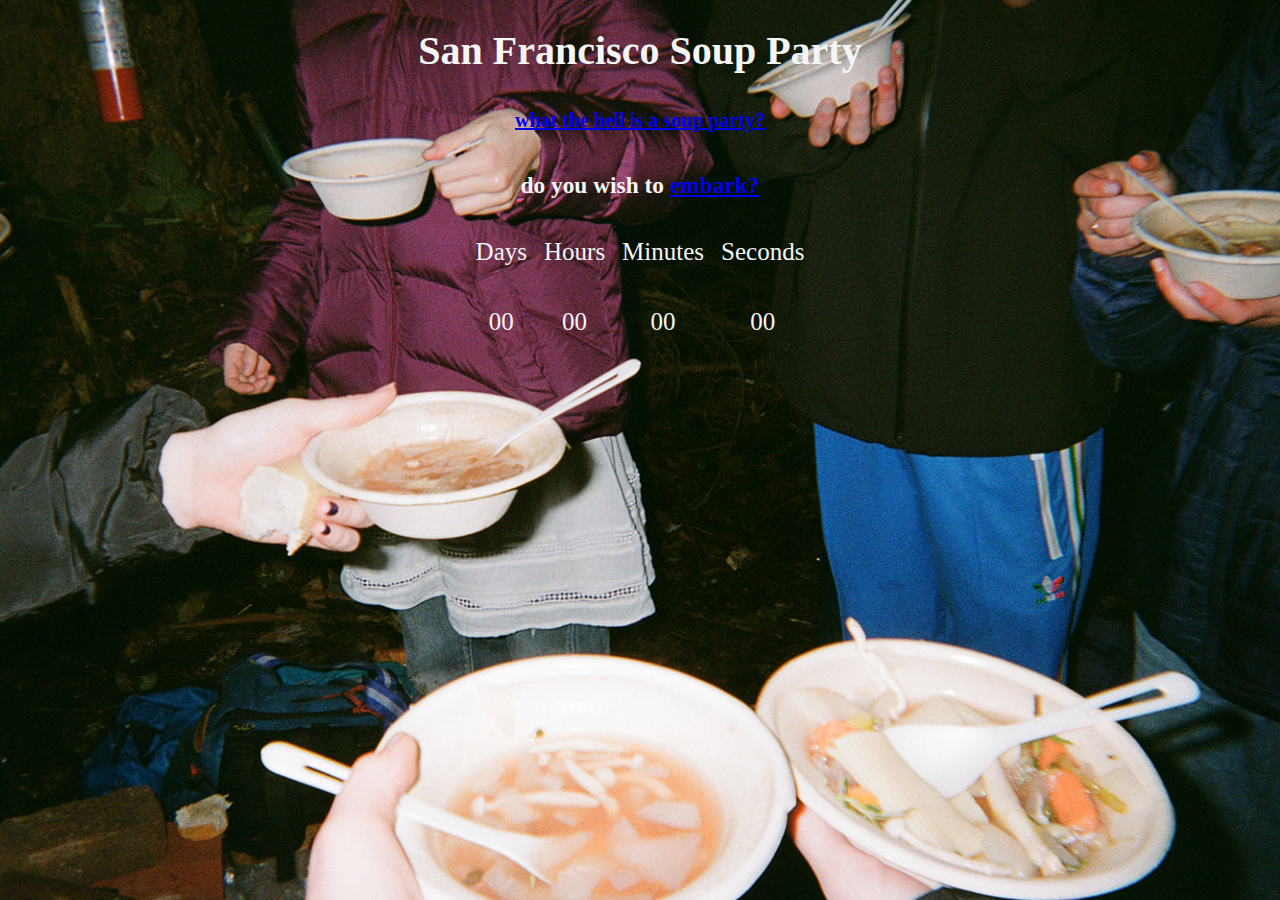
<file: docs/index.html>
<!DOCTYPE html> 
<html> 
    <link rel="stylesheet" href="style.css">
    <title> SF soup party </title>
  <head> 
              <!-- Google tag (gtag.js) -->
      <script async src="https://www.googletagmanager.com/gtag/js?id=G-J78W2FVFYC"></script>
      <script>
        window.dataLayer = window.dataLayer || [];
        function gtag(){dataLayer.push(arguments);}
        gtag('js', new Date());
      
        gtag('config', 'G-J78W2FVFYC');
      </script>
  </head>
       
  <body> 
        

      <h1 id= "headline">San Francisco Soup Party</h1> <!-- this will all be in a different webpage (story.html) once the strawb hill model is ready to rumble -->

      <h2> <a href = "story.html">what the hell is a soup party?</a> </h2>

          <h3 id= "headline2">do you wish to <a href = "observe.html">embark? </a></h3>



            <table>
            
            <div class="countDownDate"> </div>
            <tr>
              <td>
                <div>
                      <p id="days">00</p>
                  </div>
              </td>
              <td>
                <div>
                      <p id="hours">00</p>
                  </div>
              </td>
              <td>
                <div>
                      <p id="minutes">00</p>
                  </div>
              </td>
              <td> 
                <div>
                      <p id="seconds">00</p>
                  </div>
              </td>
            </tr> 

            
            <thead>
              
              <td>
                <div>
                      <span>Days</span>
                  </div>
              </td>
              <td>
                <div>
                      <span>Hours</span>
                  </div>
              </td>
              <td>
                <div>
                      <span>Minutes</span>
                  </div>
              </td>
              <td> 
                <div>
                      <span>Seconds</span>
                  </div>
              </td>
              
            </thead>
          </table>



      </divindex>
      <script> 
          var countDownDate = new Date("January 20, 2024 18:00:00").getTime();
          var x = setInterval(function(){
              var now = new Date().getTime();
              var distance = countDownDate - now;

              var days = Math.floor(distance / (1000 * 60 * 60 * 24));
              var hours = Math. floor((distance % (1000 * 60 * 60 * 24)) / (1000 * 60 * 60));
              var minutes = Math.floor ((distance % (1000 * 60 * 60)) / (1000 * 60));
              var seconds = Math.floor ((distance % (1000 * 60)) / 1000);

              document.getElementById("days").innerHTML = days;toString().padStart(2, '0');
              document.getElementById("hours").innerHTML = hours;toString().padStart(2, '0');
              document.getElementById("minutes").innerHTML = minutes;toString().padStart(2, '0');
              document.getElementById("seconds").innerHTML = seconds;toString().padStart(2, '0');

          }, 1000);

      </script>
          
  </body>

    
</html>
</file>
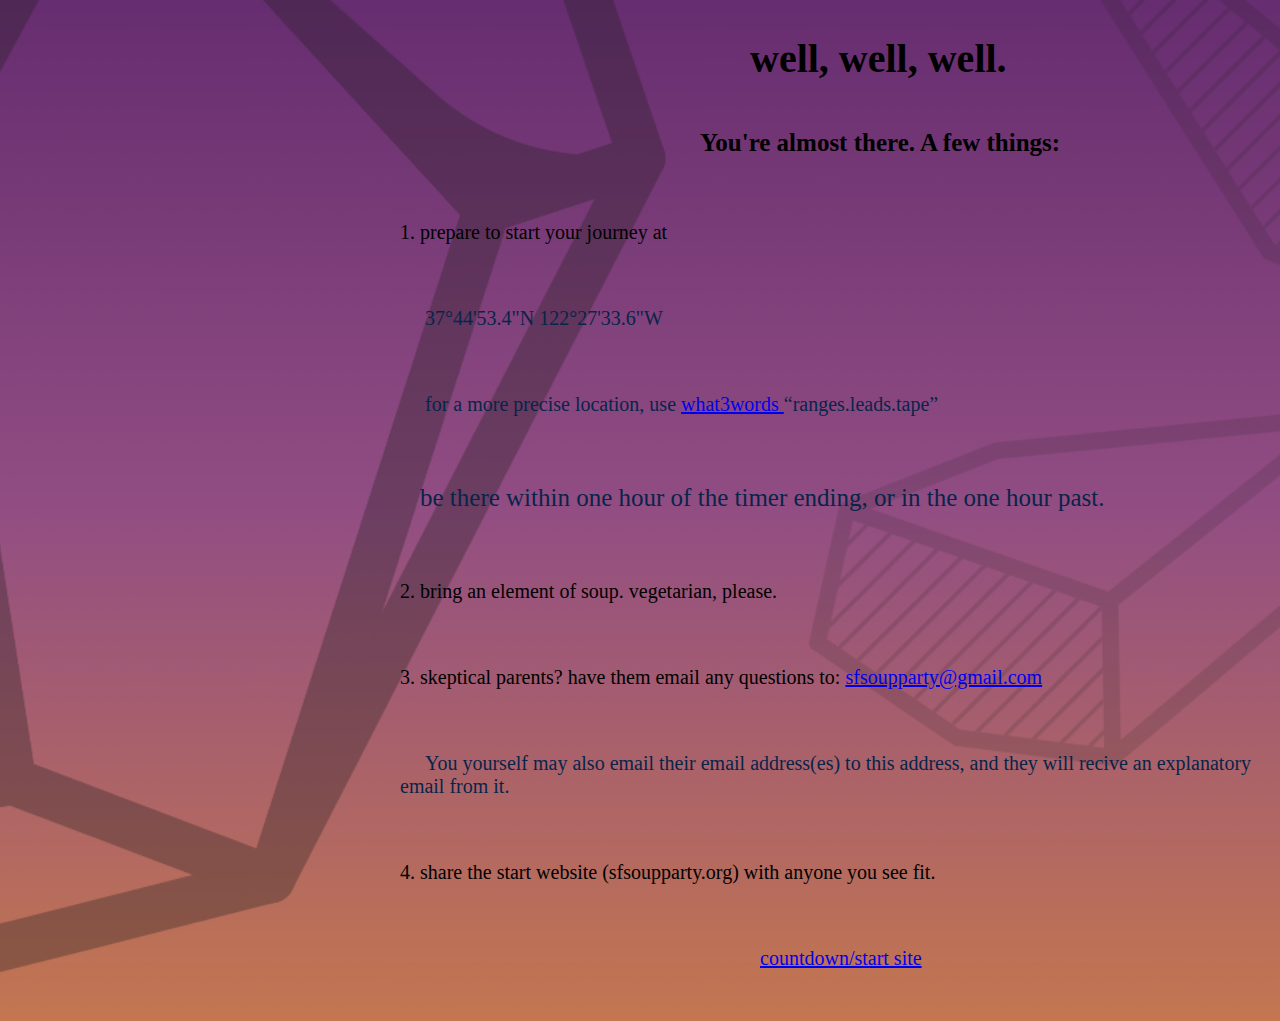
<file: docs/almost.html>
<!DOCTYPE html>

<html> 
<head>
        <!-- Google tag (gtag.js) -->
    <script async src="https://www.googletagmanager.com/gtag/js?id=G-J78W2FVFYC"></script>
    <script>
      window.dataLayer = window.dataLayer || [];
      function gtag(){dataLayer.push(arguments);}
      gtag('js', new Date());
    
      gtag('config', 'G-J78W2FVFYC');
    </script>
</head>
<link rel="stylesheet" href="style3.css">
    <title>almost...</title>

<h1> well, well, well. </h1>
<h2> You're almost there. A few things: </h2> <br>
<body>
    
      
  
      <p class = "p2"> 1. prepare to start your journey at </p> <br>
      <div>
      <p class = "p3"> 37°44'53.4"N 122°27'33.6"W </p> <br>
  
      <p class = "p4"> for a more precise location, use <a href = "https://what3words.com/about"> what3words </a>
        “ranges.leads.tape” </p> <br>
  
      <p class = "p5"> be there within one hour of the timer ending, or in the one hour past. </p> <br>
      </div>
      <p class = "p6"> 2. bring an element of soup. vegetarian, please. </p> <br>
  
      <p class = "p7"> 3. skeptical parents? have them email any questions to: <a href = "mailto: sfsoupparty@gmail.com">sfsoupparty@gmail.com</a>  </p> <br>

      <div>
      <p class = "p8"> You yourself may also email their email address(es) to this address, and they will recive an explanatory email from it.</p> <br>
      </div>
  
      <p class = "p9"> 4. share the start website (sfsoupparty.org) with anyone you see fit. </p> <br>
  
      <p class = "p10"> <a href= "https://sfsoupparty.org/"> countdown/start site </a></p> <br>
</body>

</html>
</file>
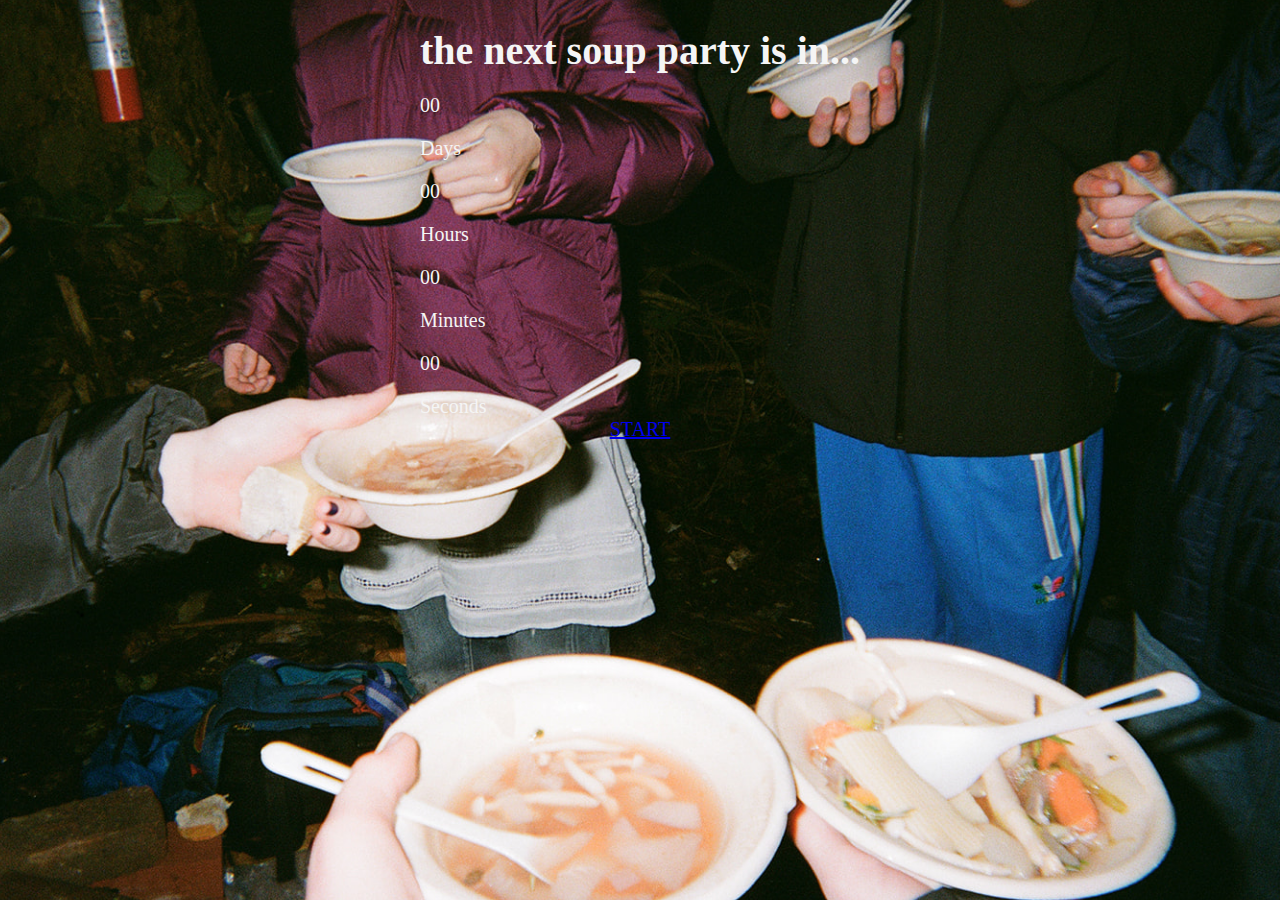
<file: docs/index (1).html>
<!DOCTYPE html> 
<html> 
    <link rel="stylesheet" href="style.css">
    <title> SF soup party </title>
       
        <body> 
             <divindex class = "container">

                <h1 id= "headline">the next soup party is in...</h1>
                <div class="countDownDate"> </div>
                     <div>
                        <p id="days">00</p>
                        <span>Days</span>
                    </div>
                    <div>
                        <p id="hours">00</p>
                        <span>Hours</span>
                    </div>
                    <div>
                        <p id="minutes">00</p>
                        <span>Minutes</span>
                    </div>
                    <div>
                        <p id="seconds">00</p>
                        <span>Seconds</span>
                    </div>
               </div>

            </divindex>
            <script>
                var countDownDate = new Date("December 2, 2023 18:00:00").getTime();
                var x = setInterval(function(){
                    var now = new Date().getTime();
                    var distance = countDownDate - now;

                    var days = Math.floor(distance / (1000 * 60 * 60 * 24));
                    var hours = Math. floor((distance % (1000 * 60 * 60 * 24)) / (1000 * 60 * 60));
                    var minutes = Math.floor ((distance % (1000 * 60 * 60)) / (1000 * 60));
                    var seconds = Math.floor ((distance % (1000 * 60)) / 1000);

                    document.getElementById("days").innerHTML = days;toString().padStart(2, '0');
                    document.getElementById("hours").innerHTML = hours;toString().padStart(2, '0');
                    document.getElementById("minutes").innerHTML = minutes;toString().padStart(2, '0');
                    document.getElementById("seconds").innerHTML = seconds;toString().padStart(2, '0');

                }, 1000);

            </script>
        </body>

    <div>
        <a href="puzzle.html">START</a>
    </div>
    
</html>
</file>
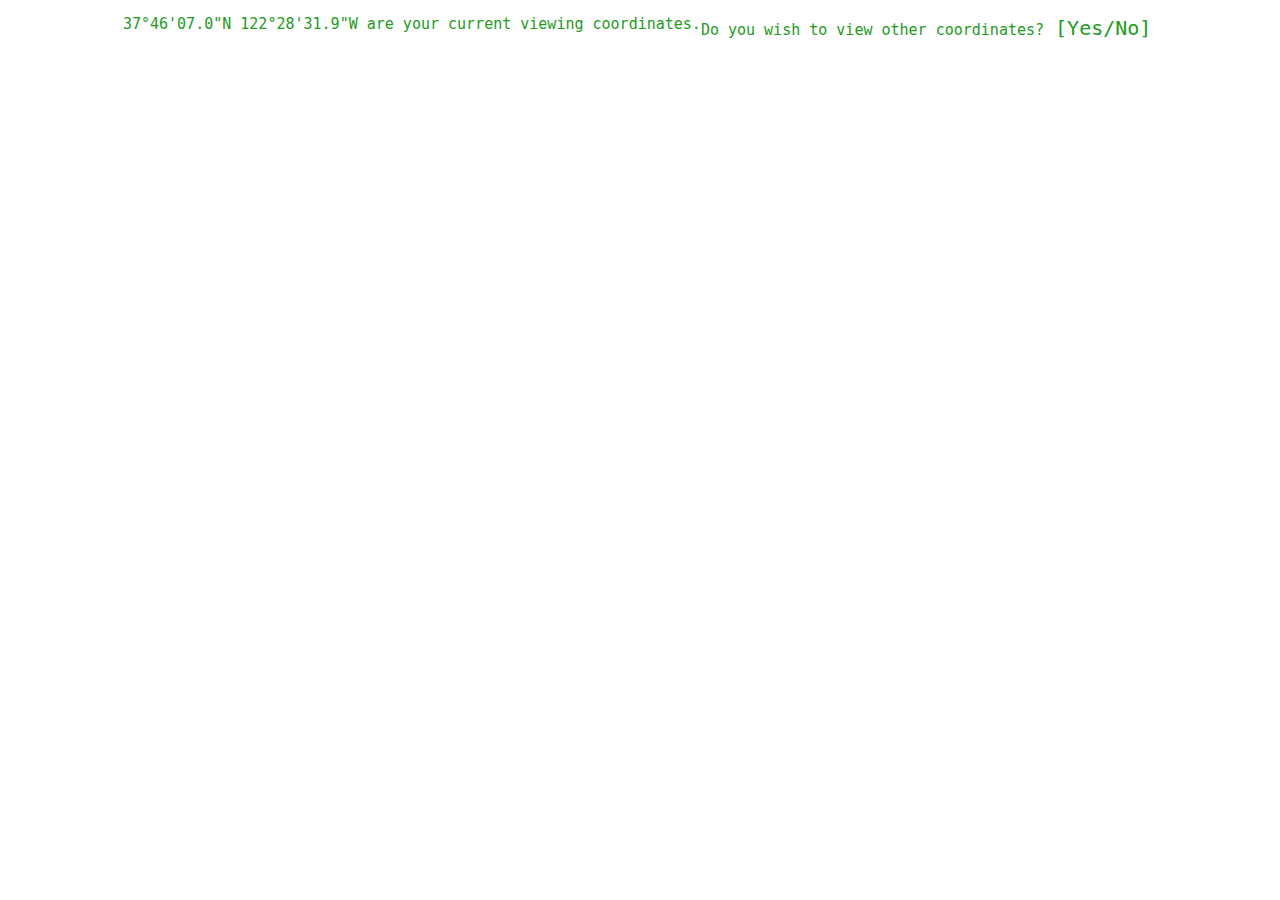
<file: docs/observe.html>
<!DOCTYPE html>
<html>
<body>

<link rel="stylesheet" href="observe.css">

<p>37°46'07.0"N 122°28'31.9"W are your current viewing coordinates.</p> <!-- maybe instead of 3d model i c
can just have an image caurousel of diff. views of strawb hill-->
<p>Do you wish to view other coordinates? <input type="text" id="yesNoInput" placeholder="[Yes/No] + Enter "></p> 
<!-- make something happen when No is typed-->


<script src="observe.js"></script>
</body>
</html>
</file>
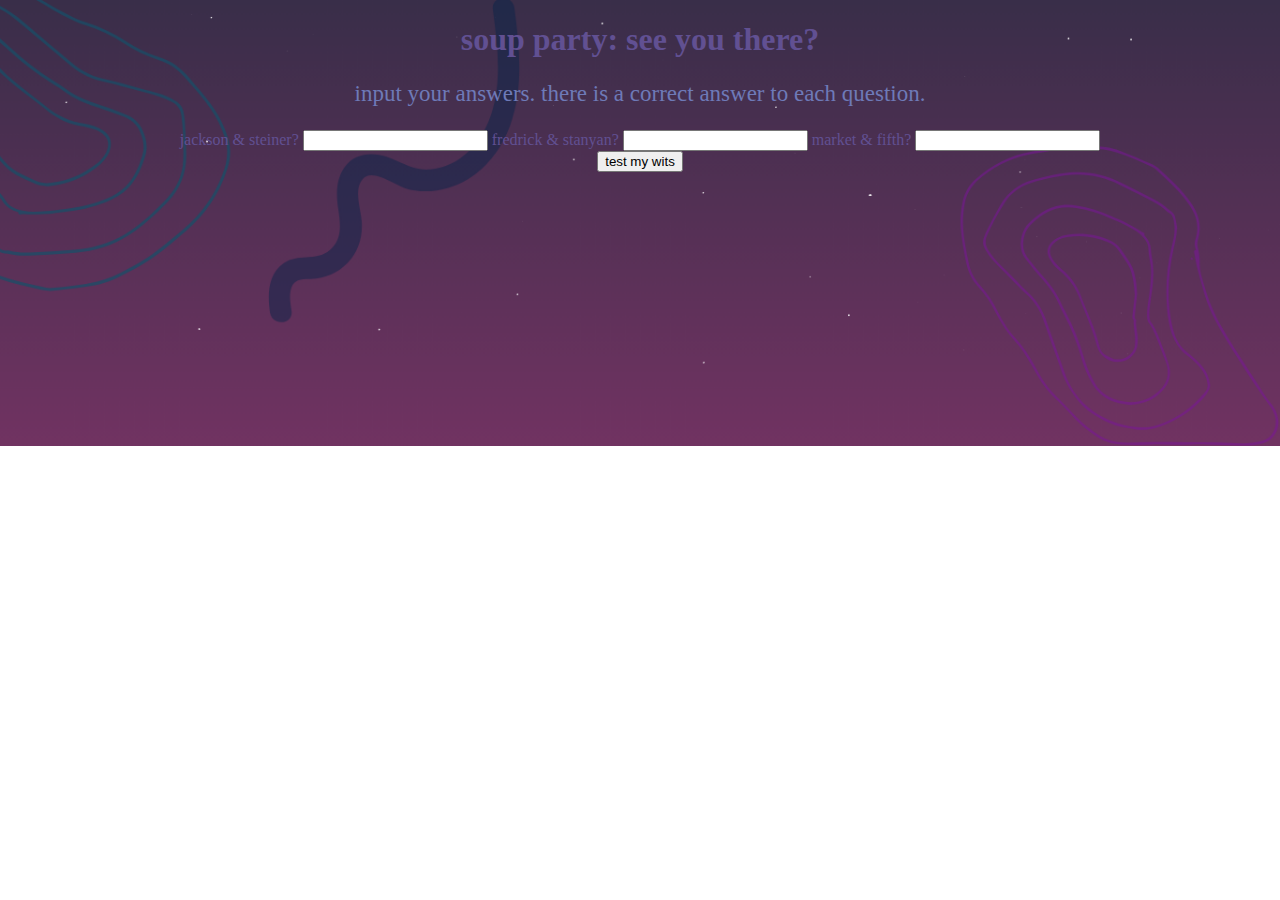
<file: docs/puzzle (1).html>
<!DOCTYPE html>
<html>
<head>
  <link rel="stylesheet" href="style2.css">
</head>
<body>
  <h1> soup party: see you there? </h1> 
  <p> input your answers. there is a correct answer to each question. </p> 


    <div class = "question-container">
       
          <label for="answer1">jackson & steiner?</label>
          <input type="text" id="answer1" required> 

          <label for="answer2">fredrick & stanyan?</label>
          <input type="text" id="answer2" required> 
    
          <label for="answer3">market & fifth? </label>
         <input type="text" id="answer3" required> 
    </div>
 


<button id="submit-button"> test my wits </button>
<button id="success-button" style="display: none"> continue </button>

  
<script> // this part is supposed to only allow submit if all questions are correct 

  const allowedAnswers1 = ["alta plaza park", "alta plaza", "Alta Plaza", "Alta Plaza Park"] //which answers are allowed. const (constant) b/c it will not change. 
  const allowedAnswers2 = ["golden gate park", "Golden Gate Park", "Golden gate park", "ggp", "GGP"] //which answers are allowed. const (constant) b/c it will not change. 
  const allowedAnswers3 = ["powell station", "powell bart", "powell", "powell stop"] //which answers are allowed. const (constant) b/c it will not change. 




    document.getElementById("submit-button").addEventListener("click", function() {  
        const userAnswer1 = document.getElementById("answer1").value.trim();
        const userAnswer2 = document.getElementById("answer2").value.trim();
        const userAnswer3 = document.getElementById("answer3").value.trim();



    const isAnswer1valid = allowedAnswers1.includes(userAnswer1);
    const isAnswer2valid = allowedAnswers2.includes(userAnswer2);
    const isAnswer3valid = allowedAnswers3.includes(userAnswer3);

    if (isAnswer1valid && isAnswer2valid && isAnswer3valid)
        function showSuccessButton(){ 

        function showSuccessButton(){
            const successButton= document.getElementById("success-button")
            successButton.style.display = "block"; 
            successButton.addEventListener("click, function"() {
              window,location,href = "almost.html";
            });
        }
   
  

</script>

</body>
</html>
</file>
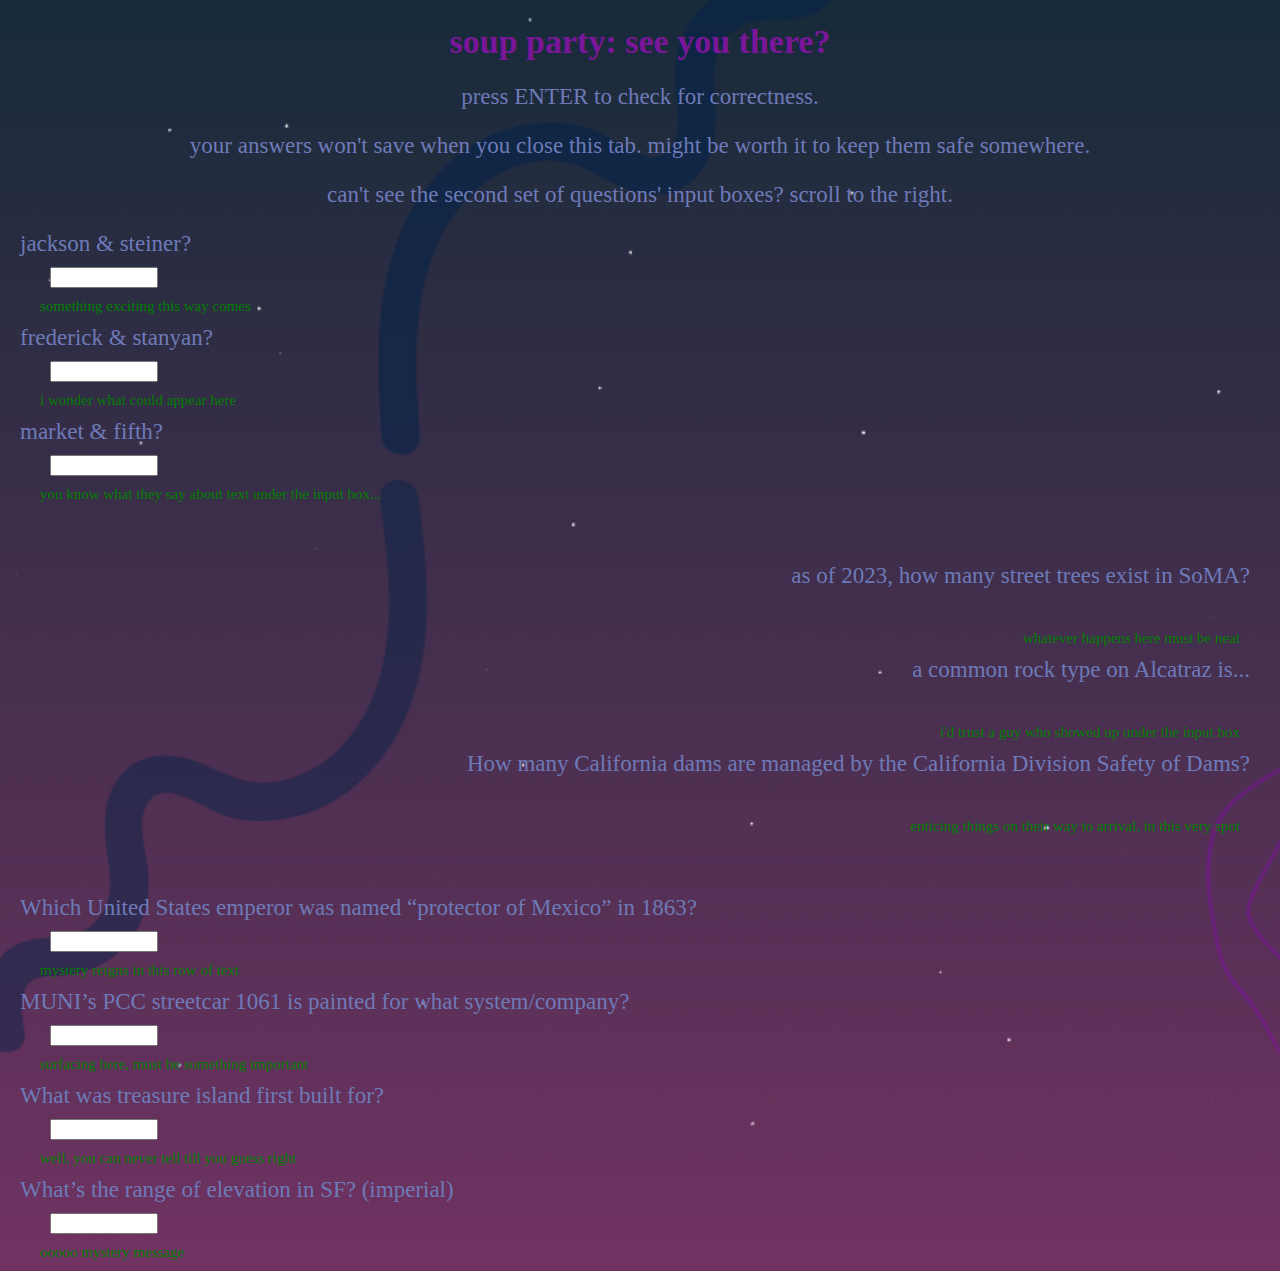
<file: docs/puzzle.html>
<!DOCTYPE html>
<html>

<head>
      <!-- Google tag (gtag.js) -->
    <script async src="https://www.googletagmanager.com/gtag/js?id=G-J78W2FVFYC"></script>
    <script>
      window.dataLayer = window.dataLayer || [];
      function gtag(){dataLayer.push(arguments);}
      gtag('js', new Date());
    
      gtag('config', 'G-J78W2FVFYC');
    </script>
  <link rel="stylesheet" href="style2.css">
</head>

<body>
  <h1 class= "h1"> soup party: see you there? </h1>
  <p> press ENTER to check for correctness. </p>
  <p> your answers won't save when you close this tab. might be worth it to keep them safe somewhere. </p>
  <p> can't see the second set of questions' input boxes? scroll to the right. </p>



  <div id="answerTarget" class="question-container">
    <!--- what does putting them in divs do? -->
    
      <section class="answers1">
        <div>
          <label for="answer1">jackson & steiner?</label>
          <input type="text" id="answer1" required>
          <span id="status1" style="color:green">something exciting this way comes</span>
        <div>
          <label for="answer2">frederick & stanyan?</label>
          <input type="text" id="answer2" required>
          <span id="status2" style="color:green">i wonder what could appear here</span>
        </div>
        <div>
          <label for="answer3">market & fifth?</label>
          <input type="text" id="answer3" required>
          <span id="status3" style="color:green">you know what they say about text under the input box...</span>
        </div>
   

    <!-- include the dashes of the phone number -->


    <section class="answers2">
      <div>
        <label for="answer4">as of 2023, how many street trees exist in SoMA?</label>
        <input type="text" id="answer4" required>
        <span id="status4" style="color:green">whatever happens here must be neat</span>
      </div>
      </label>
      <div>
        <label for="answer5">a common rock type on Alcatraz is...</label>
        <input type="text" id="answer5" required>
        <span id="status5" style="color:green">i'd trust a guy who showed up under the input box</span>
      </div>
      </label>
      <div>
        <label for="answer6">How many California dams are managed by the California Division Safety of Dams?</label>
        <input type="text" id="answer6" required>
        <span id="status6" style="color:green">enticing things on their way to arrival, in this very spot</span>
      </div>
      </label>
    </section>

  <section class="answers3">
    <div>
      <label for="answer7">Which United States emperor was named “protector of Mexico” in 1863? </label>
      <input type="text" id="answer7" required>
      <span id="status7" style="color:green">mystery reigns in this row of text</span>
    </div>
    </label>
    <div>
      <label for="answer8">MUNI’s PCC streetcar 1061 is painted for what system/company?</label>
      <input type="text" id="answer8" required>
      <span id="status8" style="color:green">surfacing here, must be something important</span>
    </div>
    </label>
    <div>
      <label for="answer9">What was treasure island first built for?</label>
      <input type="text" id="answer9" required>
      <span id="status9" style="color:green">well, you can never tell till you guess right</span>
    </div>
    </label>
    <div>
      <label for="answer10">What’s the range of elevation in SF? (imperial) </label>
      <input type="text" id="answer10" required>
      <span id="status10" style="color:green">ooooo mystery message</span>
    </div>
    </label>
  </div>

 
  



  <!-- <button id="submit-button"> test my wits </button> -->
  <!-- <a href= "almost.html"> -->

  <!--<button id="success-button" style="display: none;"> continue </button>-->

        <script> // this part is supposed to only allow submit if all questions are correct 
          
          var successButton = document.getElementById("success-button");
          
          var inputElement = document.getElementById("answerTarget");

          var userAnswer1_correct = false; //user answer is automatically false
          var userAnswer2_correct = false; 
          var userAnswer3_correct = false;
          
          var userAnswer4_correct = false;
          var userAnswer5_correct = false;
          var userAnswer6_correct = false;

          var userAnswer7_correct = false;
          var userAnswer8_correct = false;
          var userAnswer9_correct = false;
          var userAnswer10_correct = false;

          var areAllAnswersCorrect = false; //this is also automatically false 

          inputElement.addEventListener("keypress", function (event) {
            if (event.key === "Enter" || event.keyCode === 13) {

              userAnswer1 = document.getElementById("answer1").value.trim(); //trim= remove whitespace
              userAnswer2 = document.getElementById("answer2").value.trim();
              userAnswer3 = document.getElementById("answer3").value.trim();
              userAnswer4 = document.getElementById("answer4").value.trim();
              userAnswer5 = document.getElementById("answer5").value.trim();
              userAnswer6 = document.getElementById("answer6").value.trim();
              userAnswer7 = document.getElementById("answer7").value.trim();
              userAnswer8 = document.getElementById("answer8").value.trim();
              userAnswer9 = document.getElementById("answer9").value.trim();
              userAnswer10 = document.getElementById("answer10").value.trim();
              
              if (userAnswer1 == "alta plaza" || userAnswer1 == "Alta Plaza" || userAnswer1 == "alta plaza park" || userAnswer1 == "Alta Plaza Park" || userAnswer1 == "24") {
                // userAnswer1 = allowedAnswer1; 
                userAnswer1_correct = true;
                document.getElementById("status1").textContent = "8";
              }
              if (userAnswer2 == "ggp" || userAnswer2 == "GGP" || userAnswer2 == "golden gate park" || userAnswer2 == "Golden Gate Park" || userAnswer2 == "7") {
                userAnswer2_correct = true; //now its more specific
                document.getElementById("status2").textContent = "5";
              }
              if (userAnswer3 == "powell" || userAnswer3 == "Powell" || userAnswer3 == "Powell Station" || userAnswer3 == "powell BART" || userAnswer3 == "powell MUNI" || userAnswer3 == "powell muni" || userAnswer3 == "trains lol" || userAnswer3 == "K" || userAnswer3 == "N" || userAnswer3 == "M" || userAnswer3 == "J" || userAnswer3 == "6" || userAnswer3 == "7" || userAnswer3 == "9") {
                userAnswer3_correct = true;
                document.getElementById("status3").textContent = "5";
              }

              //cluster 2
              if (userAnswer4 == "7,176"|| userAnswer4 == "7176" || userAnswer4 == "7168" || userAnswer4 == "7,168" || userAnswer4 == "7,401" || userAnswer4 == "7401") {
                userAnswer4_correct = true;
                document.getElementById("status4").textContent = "7";
              }
              if (userAnswer5 == "graywacke" || userAnswer5 == "shale" || userAnswer5 == "sandstone") {
                userAnswer5_correct = true;
                document.getElementById("status5").textContent = "0";
              }
              if (userAnswer6 == "over 1200" || userAnswer6 == "1200+" || userAnswer6 == "1200"|| userAnswer6 == "1249" || userAnswer6 == "1,249" || userAnswer6 == "1,200") {
                userAnswer6_correct = true;
                document.getElementById("status6").textContent = "1";
              }

              //cluster 3
              if (userAnswer7 == "Emperor Norton" || userAnswer7 == "emperor norton" || userAnswer7 == "norton" || userAnswer7 == "Norton" || userAnswer7 == "joshua norton" || userAnswer7 == "Joshua Norton") {
                userAnswer7_correct = true;
                document.getElementById("status7").textContent = "8";
              }
              if (userAnswer8 == "Pacific Electric" || userAnswer8 == "pacific electric" || userAnswer8 == "PE" || userAnswer8 == "pacific electric company" || userAnswer8 == "Pacific Electric Company") {
                userAnswer8_correct = true;
                document.getElementById("status8").textContent = "2";
              }
              if (userAnswer9 == "GGIE" || userAnswer9 == "ggie" || userAnswer9 == "Golden Gate International Exposition" || userAnswer9 == "golden gate international exposition") {
                userAnswer9_correct = true;
                document.getElementById("status9").textContent = "9";
              }
              if (userAnswer10 == "0-938" || userAnswer10 == "0-938 ft" || userAnswer10 == "0-938ft"
                 || userAnswer10 == "938 ft" || userAnswer10 == "938" || userAnswer10 == "0 - 938 ft" || userAnswer10 == "test" || userAnswer10 == "0-934" || userAnswer10 == "0-934 ft" || userAnswer10 == "0-934ft" || userAnswer10 == "934 ft"
                 || userAnswer10 == "934") {
                userAnswer10_correct = true;
                document.getElementById("status10").textContent = "2";
              }



              if (userAnswer1_correct && userAnswer2_correct && userAnswer3_correct && userAnswer4_correct && userAnswer5_correct && userAnswer6_correct && userAnswer7_correct 
                 && userAnswer8_correct && userAnswer9_correct && userAnswer10_correct) {
                areAllAnswersCorrect = true; // only when they are all right
              }

              if (areAllAnswersCorrect) {
                alert("unknown numbers are frequent scams... but i wonder what this one's for? send over the name of your favorite soup.");
              }
            }
          }
          );
        </script>

</body>

</html>
</file>
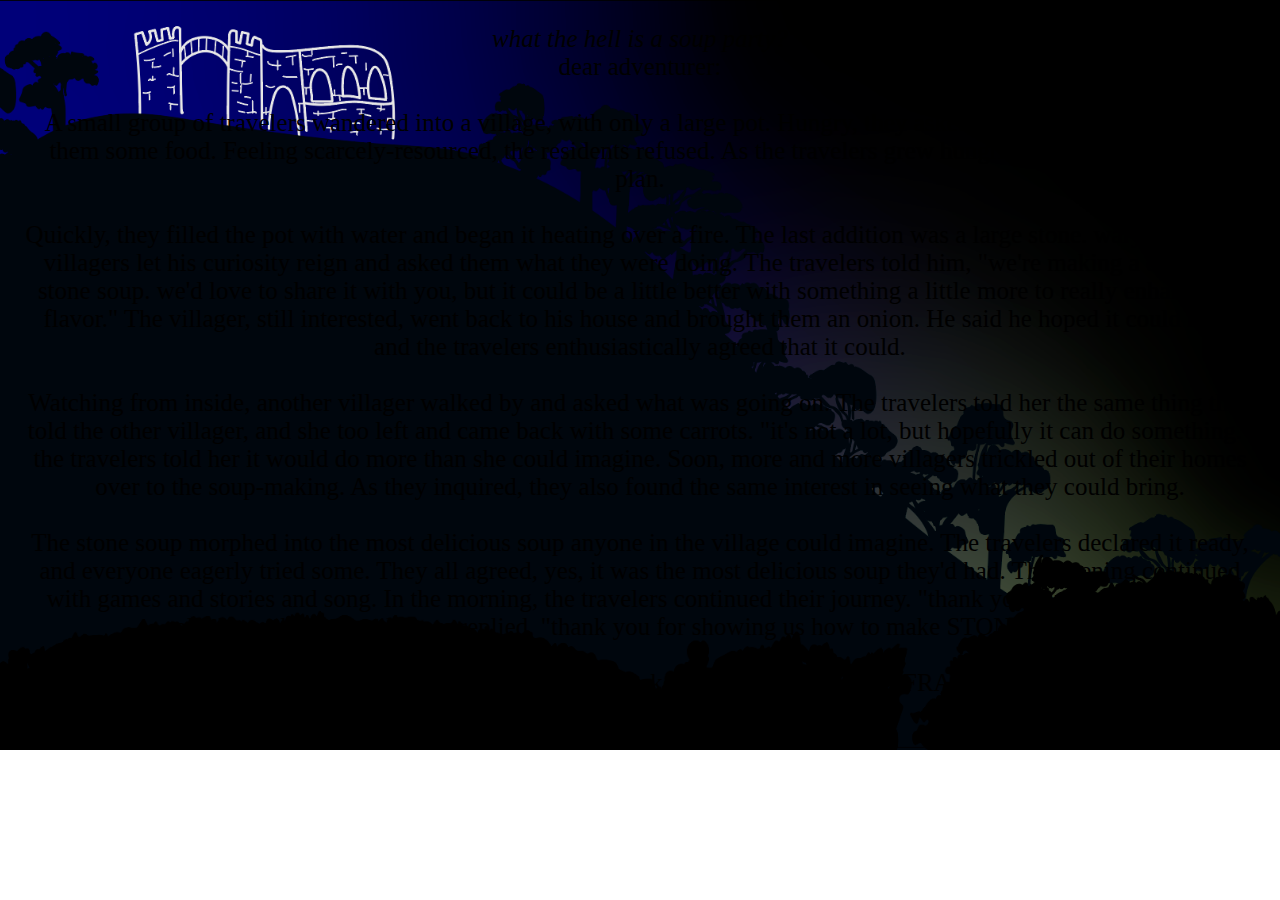
<file: docs/story.html>
<!DOCTYPE html> 
<html> 
    <link rel="stylesheet" href="story.css">
    <title> SF soup party </title>
    <head> 
         <p0>what the hell is a soup party?</p0> <!-- in CSS, make this italic!!-->
    </head>

<div>
    <p1>dear adventurer:</p1><br>
</div>
                    
<div>
    <p2><br>
        A small group of travelers wandered into a village, with only a large pot. Hungry, they asked the villagers to spare with them some food. Feeling
    scarcely-resourced, the residents refused. As the travelers grew hungrier, they also grew up a plan. 
    </p2>
</div>

<div>
    <p3><br> 
        Quickly, they filled the pot with water and began it heating over a fire. The last addition was a large stone. wary, one of the villagers let his 
curiosity reign and asked them what they were doing. The travelers told him, "we're making a delicious stone soup. we'd love to share it with you, but 
it could be a little better with something a little more to really enhance the flavor." The villager, still interested, went back to his house and 
brought them an onion. He said he hoped it could help, and the travelers enthusiastically agreed that it could. 
    </p3> 
</div>

<div>
    <p4><br> 
        Watching from inside, another villager walked by and asked what was going on. The travelers told her the same thing they told the other villager, 
    and she too left and came back with some carrots. "it's not a lot, but hopefully it can do something." the travelers told her it would do more 
    than she could imagine. Soon, more and more villagers trickled out of their homes over to the soup-making. As they inquired, they also found the same
    interest in seeing what they could bring. 
    </p4>
</div>


<div>
    <p5><br> 
        The stone soup morphed into the most delicious soup anyone in the village could imagine. The travelers declared it ready, and everyone 
eagerly tried some. They all agreed, yes, it was the most delicious soup they'd had. The evening continued with games and stories and song. In the morning,
the travelers continued their journey. "thank you for having us!" they called, to which the villagers replied, "thank you for showing us how to make 
STONE SOUP!"
    </p5>
</div>

<div>
<p6><br> 
    Stone Soup is a story of community, collaboration, and trickery shenanagains. SAN FRANCISCO SOUP PARTY is inspired by these and more. 
</p6>
</div>
</file>
<file: docs/style.css>
body {
  background-image: url("nofacesoup.png");
  background-size: 120%;
  font-family: Luminari, fantasy;
  display: flex; 
  flex-direction: column; 
  justify-content: center; 
  align-items: center; 
  background-position: right;
  background-repeat: no-repeat;
  margin: 0;
  padding: 0;
  font-size: 20px;
  color: whitesmoke;
}

html {
  height: 100%;
  margin: 0;
  padding: 0;
}

h1 {
  text-align: center;
  margin-bottom: 20px;
}


h2 {
  text-align: center; 
  font-size: 20px;
  margin-top: 15px;
  color: #53695a; /* temp color, does it contrast nicely with the bg? */
}

h3 {
  text-align: center; 
}


table{
  margin-left: auto;
  margin-right: auto;
  border-spacing: 15px; 
}


td {
  font-size: 25px;
  margin: auto; 
  text-align: center;

}



thead {
  font-size: 30px;
  margin-left: auto;
  margin-right: auto;
  
}

/* Add these styles */
a:visited {
    color: #d8eef2; 
 
}
</file>
<file: docs/style3.css>
html {
  font-family: Luminari, fantasy;

  background-image: url("minerals-background.png");
  background-size: cover;
  background-position: center;
  background-repeat: no-repeat;
}

h1 {
  margin-left: 350px;
}

h2 {
  margin-left: 300px;
  font-size: 25px;

}

body {
  font-size: 20px;
  display: flex;
  flex-direction: column;
  align-items: flex-start; 
  justify-content: center;
  min-height: 100vh; 
  margin-left: 400px;
  
}

body div{ 
  text-indent: 25px;
  color: #082449;
}



.p2 {
  text-align: center;
  justify-content: center;
}

.p3 {
  
} 

.p4 {
  
} 

.p5 {
  font-size: 25px;
  
  text-indent: 20px;
}



.p10{
  margin-left: 360px;
}
</file>
<file: docs/observe.css>
body {
  background-image: url("");
  background-size: 120%;
  font-family: monospace, 'Lucida Sans';
  display: flex; 
  flex-direction: left; 
  justify-content: center; 
  align-items: left; 
  background-position: right;
  background-repeat: no-repeat;
  margin: 0;
  padding: 0;
  font-size: 15px;
  color: rgb(32, 156, 32);
}


#yesNoInput {
  background: transparent;
  border: none;
  color: rgb(32, 156, 32); 
  font-size: 20px;
  outline: none; /* Removes the focus outline */
  width: 100px;
  font-family: monospace, 'Lucida Sans';
}
  
#yesNoInput::placeholder {
    color: rgb(32, 156, 32); 
}

.correct-answer {
  background-color: blue !important;
}
</file>
<file: docs/style2.css>
body{
  font-family: Luminari, fantasy;

  text-align: center;
  
  background-image: url("spaceworm.png");
  /*width: 1366px; 
  height: 768px; */
  background-size: cover;
  background-position: center;
  background-repeat: no-repeat;
  margin: 0;
  padding: 0;
  color: #615092;
}


.h1{
  color: #7A1699;
  font-size: 34px;
}

p{
  color: #6E7AB8;
  font-size: 23px;
}


/* SECTION 1 YK HOW IT IS */

.answers1 {
  color: #6E7AB8;
  font-family: Luminari, fantasy;
  text-align: left;
  font-size: 23px;
  margin-left: 20px;
}

.answers1 label{
  color: #6E7AB8;
  font-size: 23px;
}
.answers1 span{
  display: block;
  margin-bottom: 10px;
  margin-left: 20px;
  font-size: 15px;
  color: #615092;
}

.answers1 input{
  width: 100px;
  display: block;
  margin-bottom: 10px;
  margin-top: 10px;
  margin-right: 500px; 
  margin-left: 30px;
}





/* SECTION 2 */

.answers2 {
  color: blue;
  text-align: right;
  padding-top: 50px;
}

.answers2 label{
  width: 30px;
  font-size: 23px;
  margin-right: 30px;
  margin-left: 400px;
}
.answers2 span{
  display: block;
  margin-bottom: 10px;
  margin-right: 40px;
}

.answers2 input{
 width: 100px;
  margin-bottom: 10px;
  margin-top: 10px;
  margin-left: 1300px; 
  
}




/* SECTION 3 */


.answers3 {
  padding-top: 50px;
  text-align: left;
  margin-right: 450px;
}


.answers3 label{ 
  font-size: 23px;

}

.answers3 span{ 
  display: block;
  margin-bottom: 10px;
  margin-left: 20px
}

.answers3 input{
  display: block;
  margin-bottom: 10px;
  margin-top: 10px;
  margin-left: 30px; 
  width: 100px
}
</file>
<file: docs/story.css>
body {
    background-size: cover;
    background-image: url("sweeny's bg.png");
    font-family: Luminari, fantasy;
    display: flex; 
    flex-direction: column; 
    justify-content: center; 
    align-items: center; 
    text-align: center;

    background-size: cover;
    background-position: center;
    background-repeat: no-repeat;
    margin: 25px;
    padding: 0;
    font-size: 25px;
}


p0 {
    font-style: italic;
}
</file>
